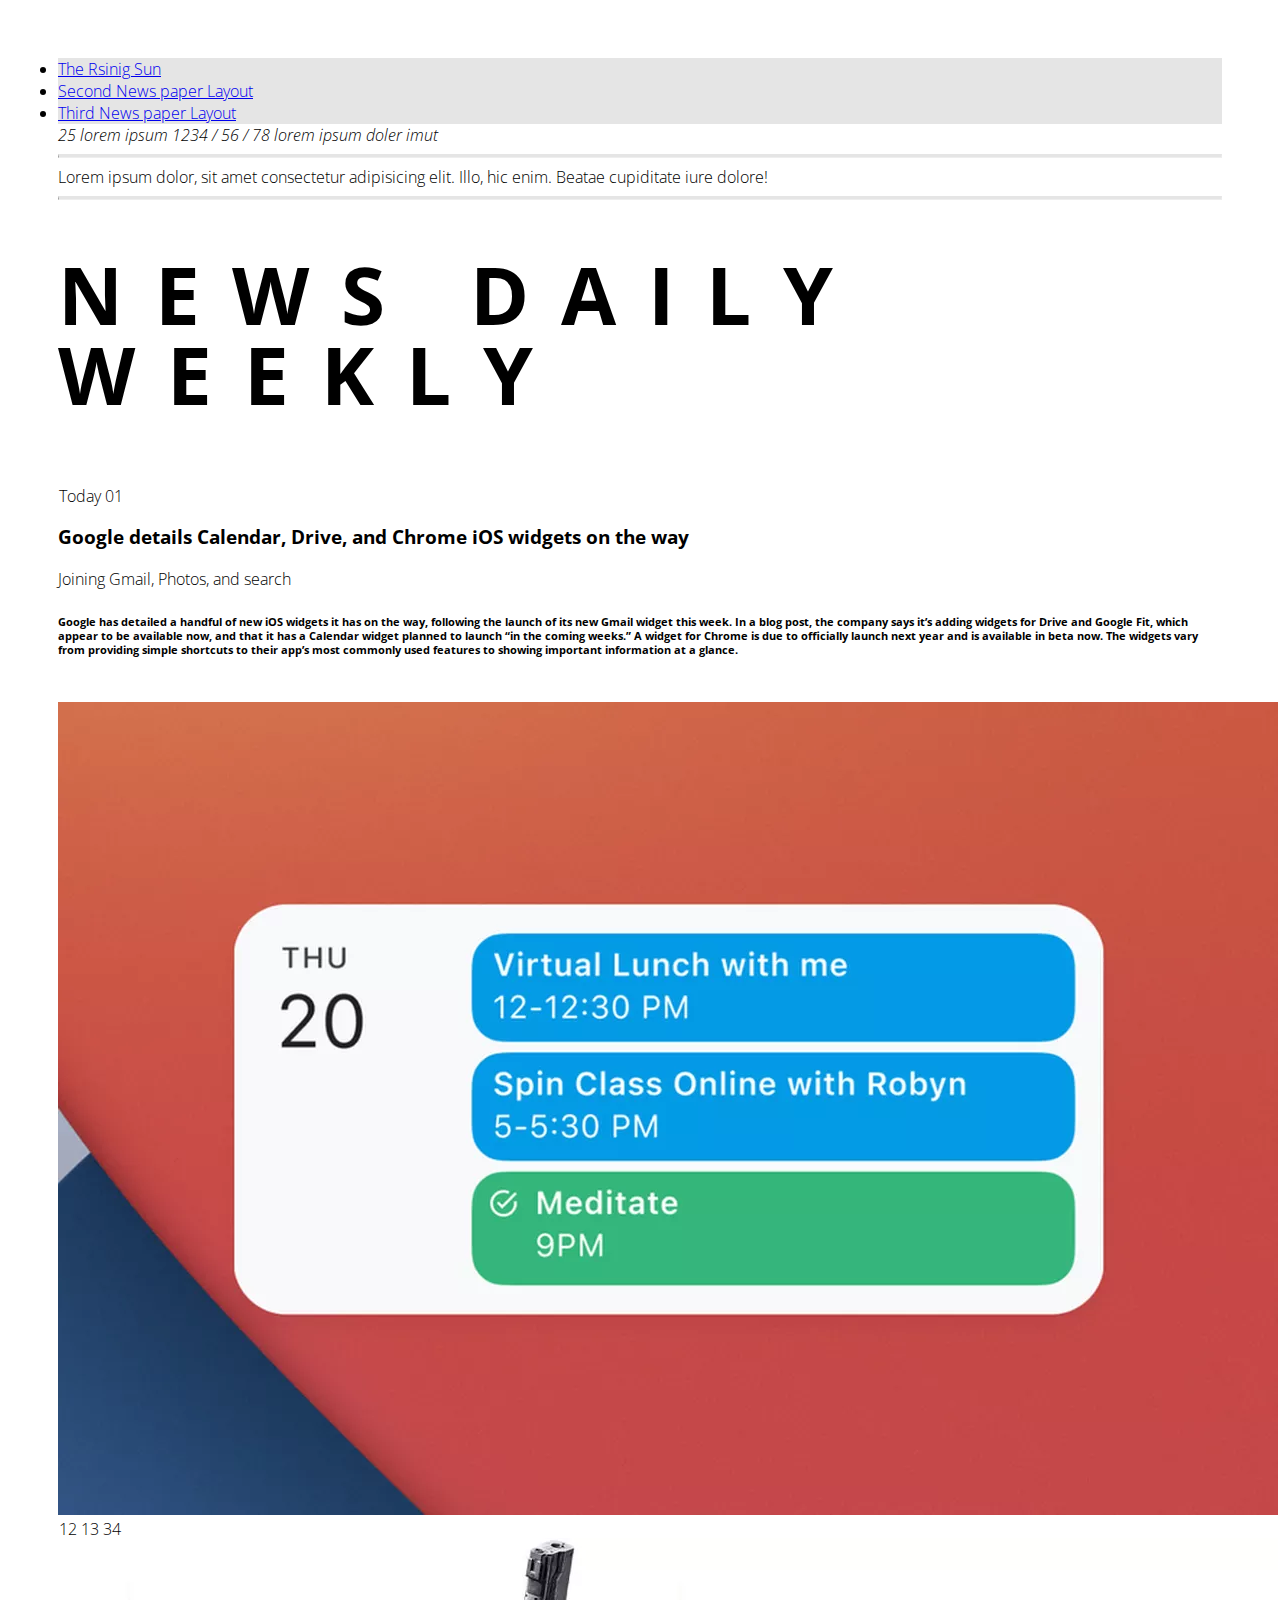
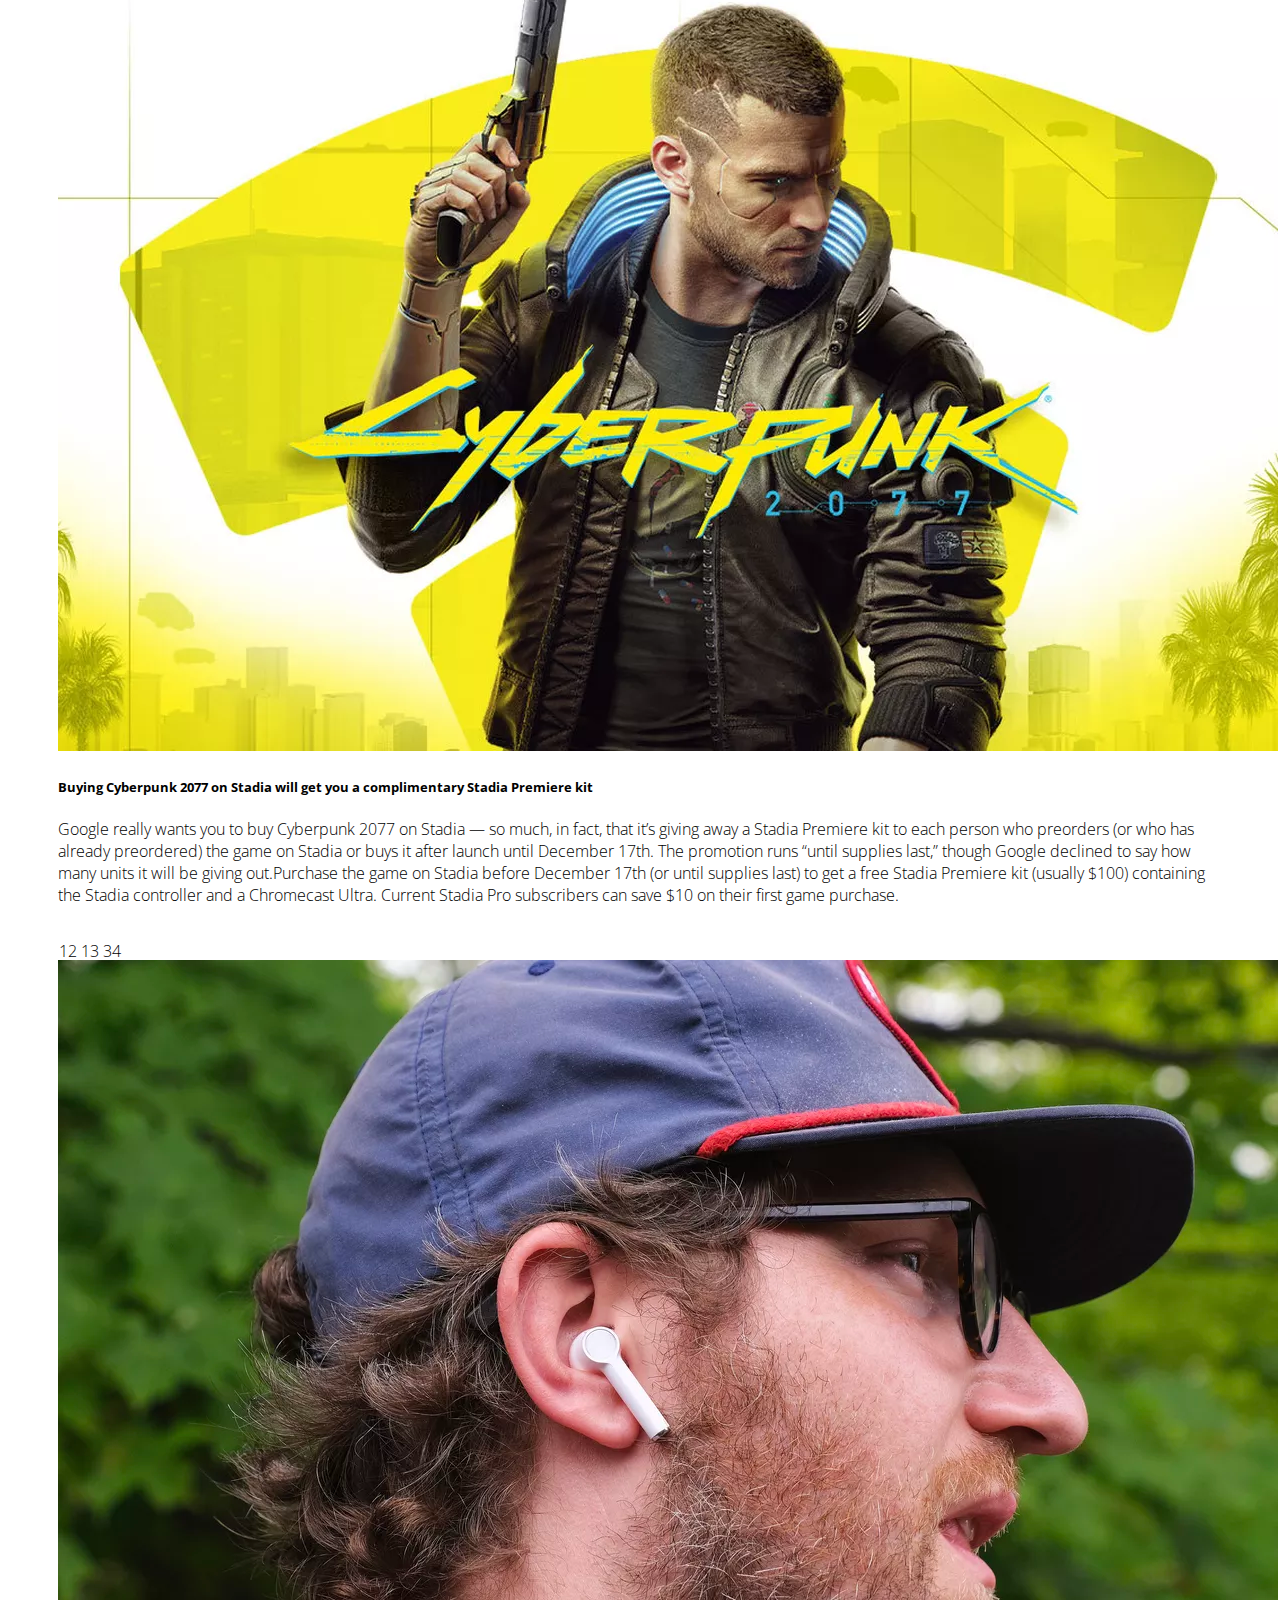
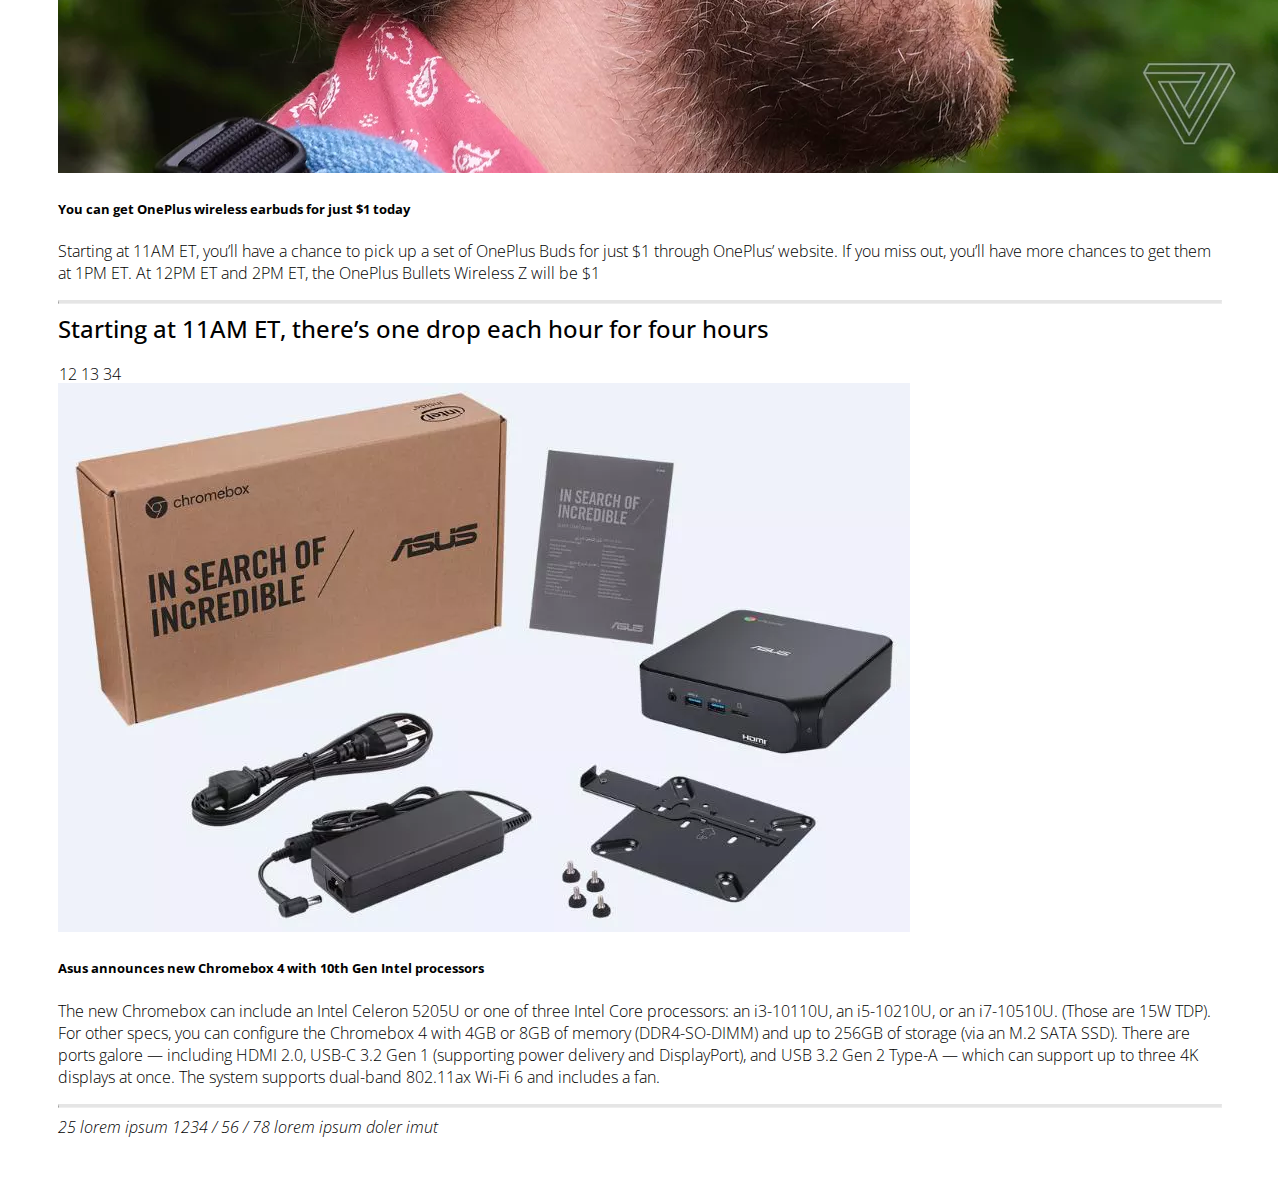
<file: page2.html>
<!DOCTYPE html>
<html lang="en">
<head>
    <meta charset="UTF-8">
    <meta name="viewport" content="width=device-width, initial-scale=1.0">
    <title>Daily weekly News</title>
    <link rel="stylesheet" href="https://cdn.jsdelivr.net/npm/bootstrap@4.5.3/dist/css/bootstrap.min.css" integrity="sha384-TX8t27EcRE3e/ihU7zmQxVncDAy5uIKz4rEkgIXeMed4M0jlfIDPvg6uqKI2xXr2" crossorigin="anonymous">
    <link rel="stylesheet" href="page.css">
</head>
<body>
    <div class="nav nav-pills justify-content-around mb-5 py-3" style="background-color: rgba(0,0,0, 0.1);">
        <li class="nav-item">
            <a class="nav-link" href="index.html">The Rsinig Sun</a>
        </li>
        <li class="nav-item">
            <a class="nav-link active" href="#">Second News paper Layout</a>
        </li>
        <li class="nav-item">
            <a class="nav-link" href="page3.html">Third News paper Layout</a>
        </li>
    </div>
    <header>
        <div class="d-flex justify-content-between dates">
            <span class="font-weight-bold"><em>25 lorem ipsum 1234 / 56 / 78</em></span>
            <span class="font-weight-bold"><em>lorem ipsum doler imut</em></span>
        </div>
    </header>
    <hr>
        <div class="container-fluid text-center">
            <span class="font-weight-light">Lorem ipsum dolor, sit amet consectetur adipisicing elit. Illo, hic enim. Beatae cupiditate iure dolore!</span>
        </div>
    <hr>


    <div class="row">
        <div class="col-12 text-center">
            <h1 class="font-weight-bold display-1">NEWS DAILY WEEKLY</h1>
        </div>
    </div>


    <div class="row">
        <div class="col-lg-4">
            <div class="badge badge-danger text-wrap">
                Today 01
            </div>
            <div class="mt-3">
                <h3 class="font-weight-bolder">Google details Calendar, Drive, and Chrome iOS widgets on the way</h3>
                <p class="text-muted font-weight-bolder">Joining Gmail, Photos, and search</p>
            </div>
            <div class="">
                <h6 class="lead">Google has detailed a handful of new iOS widgets it has on the way, following the launch of its new Gmail widget this week. In a blog post, the company says it’s adding widgets for Drive and Google Fit, which appear to be available now, and that it has a Calendar widget planned to launch “in the coming weeks.” A widget for Chrome is due to officially launch next year and is available in beta now.
                    The widgets vary from providing simple shortcuts to their app’s most commonly used features to showing important information at a glance. </h6>
            </div>
        </div>
        <div class="col-lg-8">
            <div class="mt-3">
                <img src="images/tech_article.png"class="img-fluid first-article-image" alt="tech_article">
            </div>
        </div>
    </div>


    <div class="row mt-5">
        <div class="card border-light col-lg-4 col-md-6">
            <div class="badge badge-danger text-wrap">
                12 13 34
            </div>
            <img src="images/cyberpunk.jpg" class="img-fluid card-img-top" alt="">
            <div class="card-body">
                <h5 class="card-title font-weight-bolder">Buying Cyberpunk 2077 on Stadia will get you a complimentary Stadia Premiere kit</h5>
                <p class="card-text">Google really wants you to buy Cyberpunk 2077 on Stadia — so much, in fact, that it’s giving away a Stadia Premiere kit to each person who preorders (or who has already preordered) the game on Stadia or buys it after launch until December 17th. The promotion runs “until supplies last,” though Google declined to say how many units it will be giving out.Purchase the game on Stadia before December 17th (or until supplies last) to get a free Stadia Premiere kit (usually $100) containing the Stadia controller and a Chromecast Ultra. Current Stadia Pro subscribers can save $10 on their first game purchase.</p>
            </div>
        </div>


        <div class="card border-light col-lg-4 col-md-6">
            <div class="badge badge-danger text-wrap">
                12 13 34
            </div>
            <img src="images/one_plus_buds.jpg" class="img-fluid card-img-top" alt="">
            <div class="card-body">
                <h5 class="card-title font-weight-bolder">You can get OnePlus wireless earbuds for just $1 today</h5>
                <p class="card-text">Starting at 11AM ET, you’ll have a chance to pick up a set of OnePlus Buds for just $1 through OnePlus’ website. If you miss out, you’ll have more chances to get them at 1PM ET. At 12PM ET and 2PM ET, the OnePlus Bullets Wireless Z will be $1</p>
                <hr>
                <div class="text-danger text-center inner-card-red">
                    <span>Starting at 11AM ET, there’s one drop each hour for four hours</span>
                </div>
            </div>
        </div>

        <div class="card border-light col-lg-4 col-md-6 mx-auto">
            <div class="badge badge-danger text-wrap">
                12 13 34
            </div>
            <img src="images/asus.jpg" class="img-fluid card-img-top" alt="">
            <div class="card-body">
                <h5 class="card-title font-weight-bolder">Asus announces new Chromebox 4 with 10th Gen Intel processors</h5>
                <p class="card-text">The new Chromebox can include an Intel Celeron 5205U or one of three Intel Core processors: an i3-10110U, an i5-10210U, or an i7-10510U. (Those are 15W TDP).
                    For other specs, you can configure the Chromebox 4 with 4GB or 8GB of memory (DDR4-SO-DIMM) and up to 256GB of storage (via an M.2 SATA SSD). There are ports galore — including HDMI 2.0, USB-C 3.2 Gen 1 (supporting power delivery and DisplayPort), and USB 3.2 Gen 2 Type-A — which can support up to three 4K displays at once. The system supports dual-band 802.11ax Wi-Fi 6 and includes a fan.</p>
            </div>
        </div>
    </div>
    <hr>
    <footer>
        <div class="d-flex justify-content-between dates">
            <span class="font-weight-bold"><em>25 lorem ipsum 1234 / 56 / 78</em></span>
            <span class="font-weight-bold"><em>lorem ipsum doler imut</em></span>
        </div>
    </footer>



    <script src="https://code.jquery.com/jquery-3.5.1.slim.min.js" integrity="sha384-DfXdz2htPH0lsSSs5nCTpuj/zy4C+OGpamoFVy38MVBnE+IbbVYUew+OrCXaRkfj" crossorigin="anonymous"></script>
    <script src="https://cdn.jsdelivr.net/npm/bootstrap@4.5.3/dist/js/bootstrap.bundle.min.js" integrity="sha384-ho+j7jyWK8fNQe+A12Hb8AhRq26LrZ/JpcUGGOn+Y7RsweNrtN/tE3MoK7ZeZDyx" crossorigin="anonymous"></script>
</body>
</html>
</file>
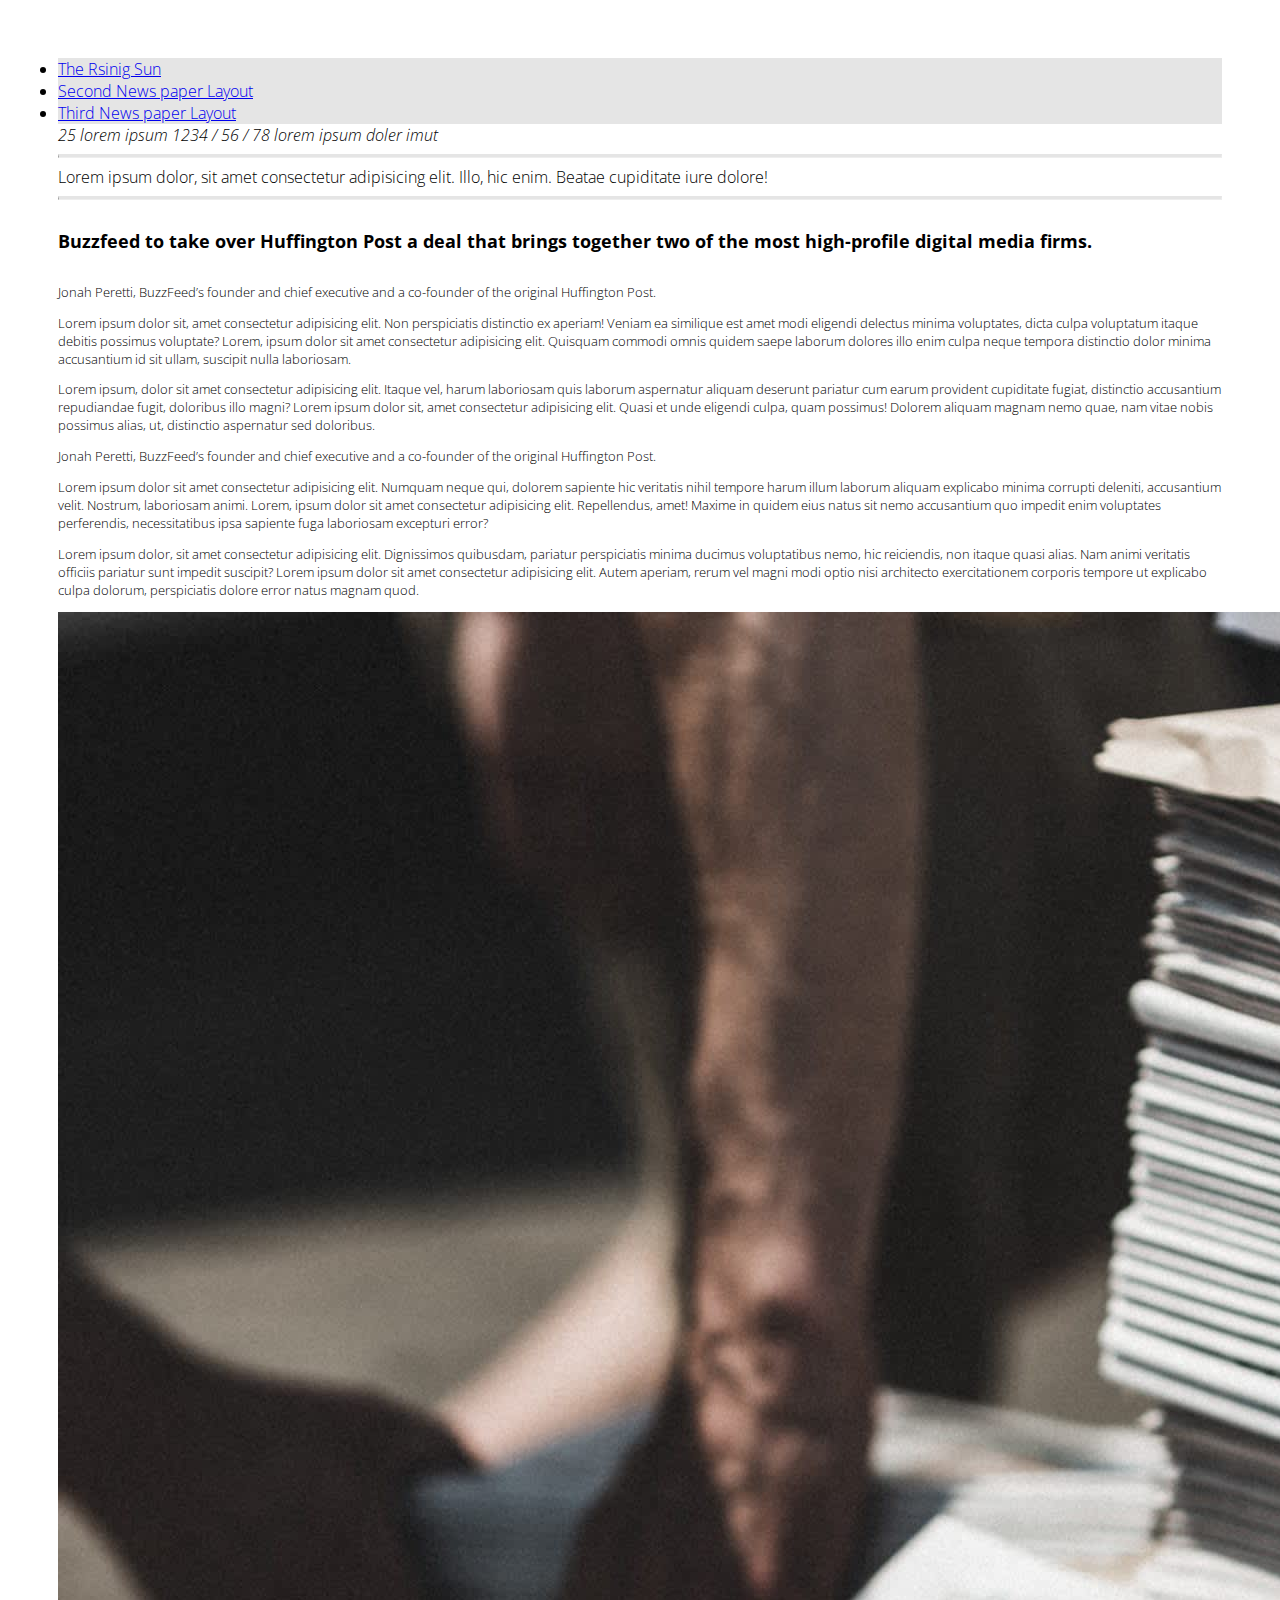
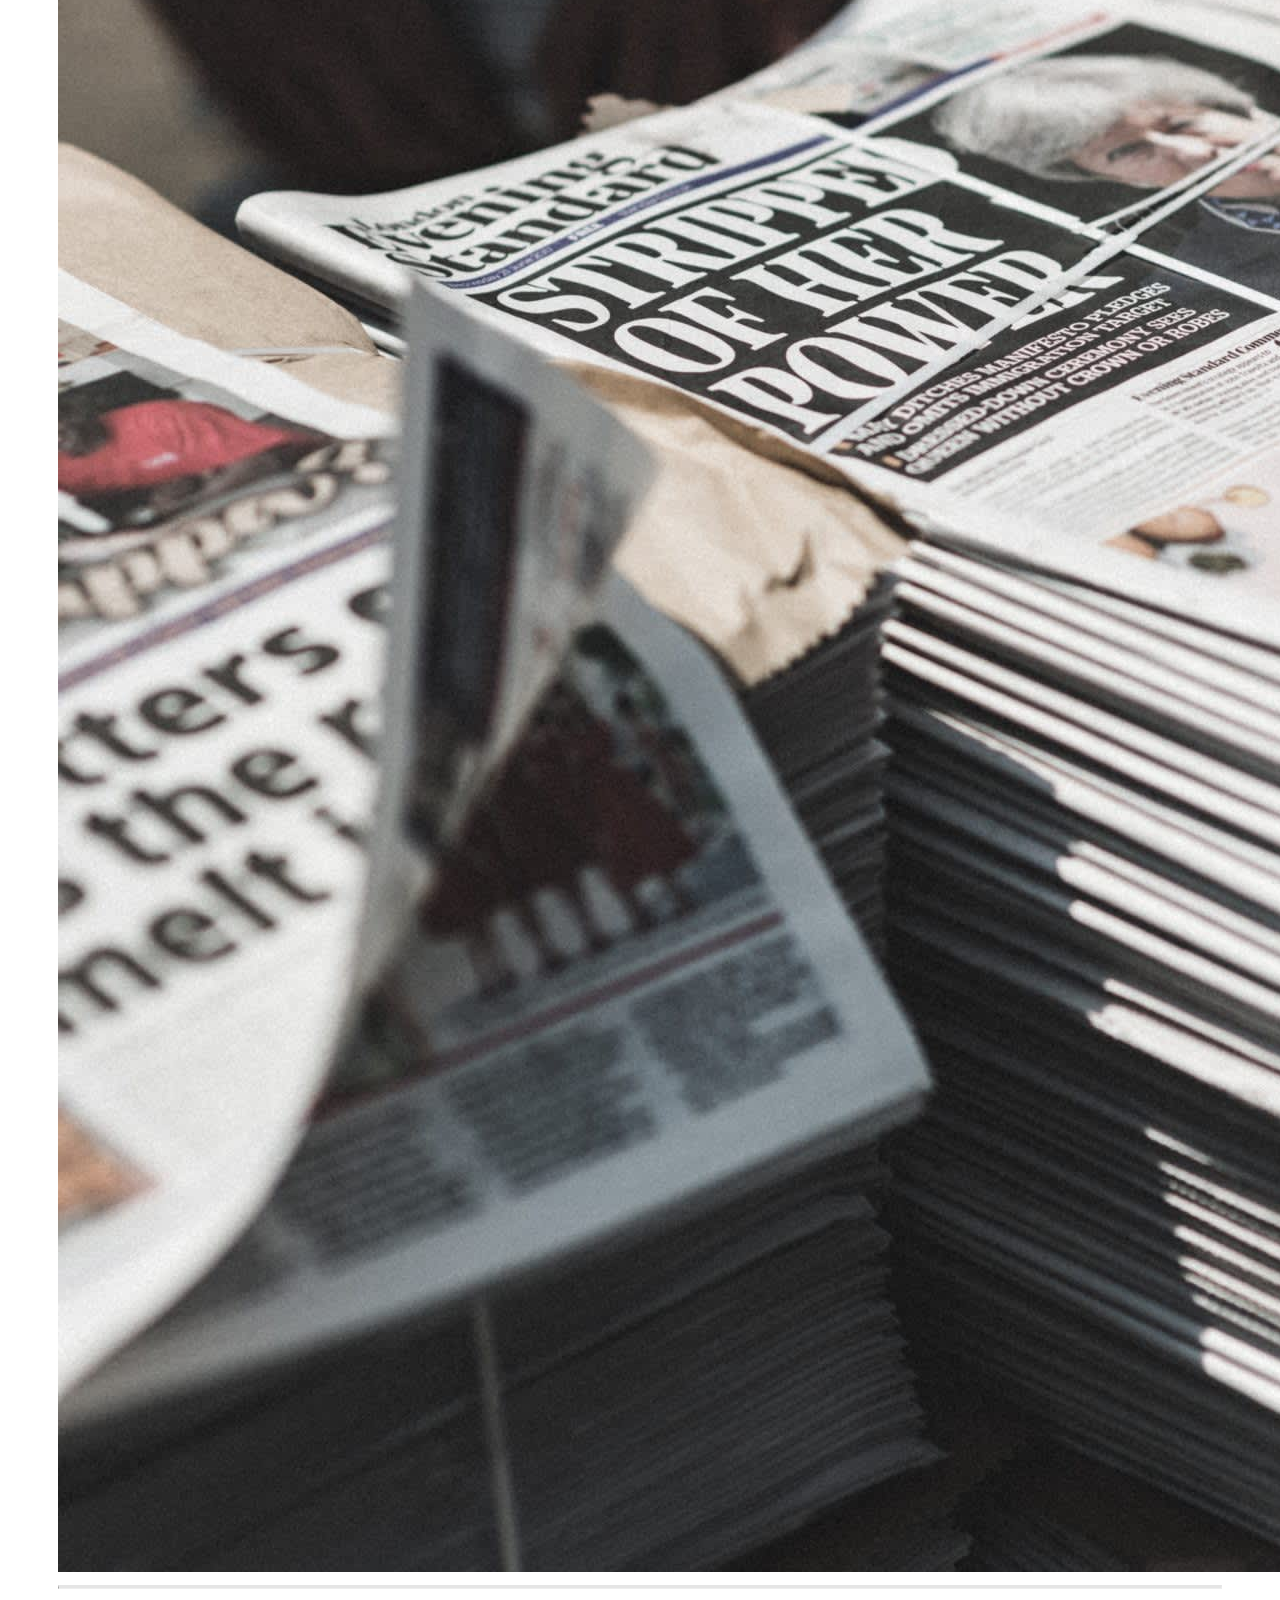
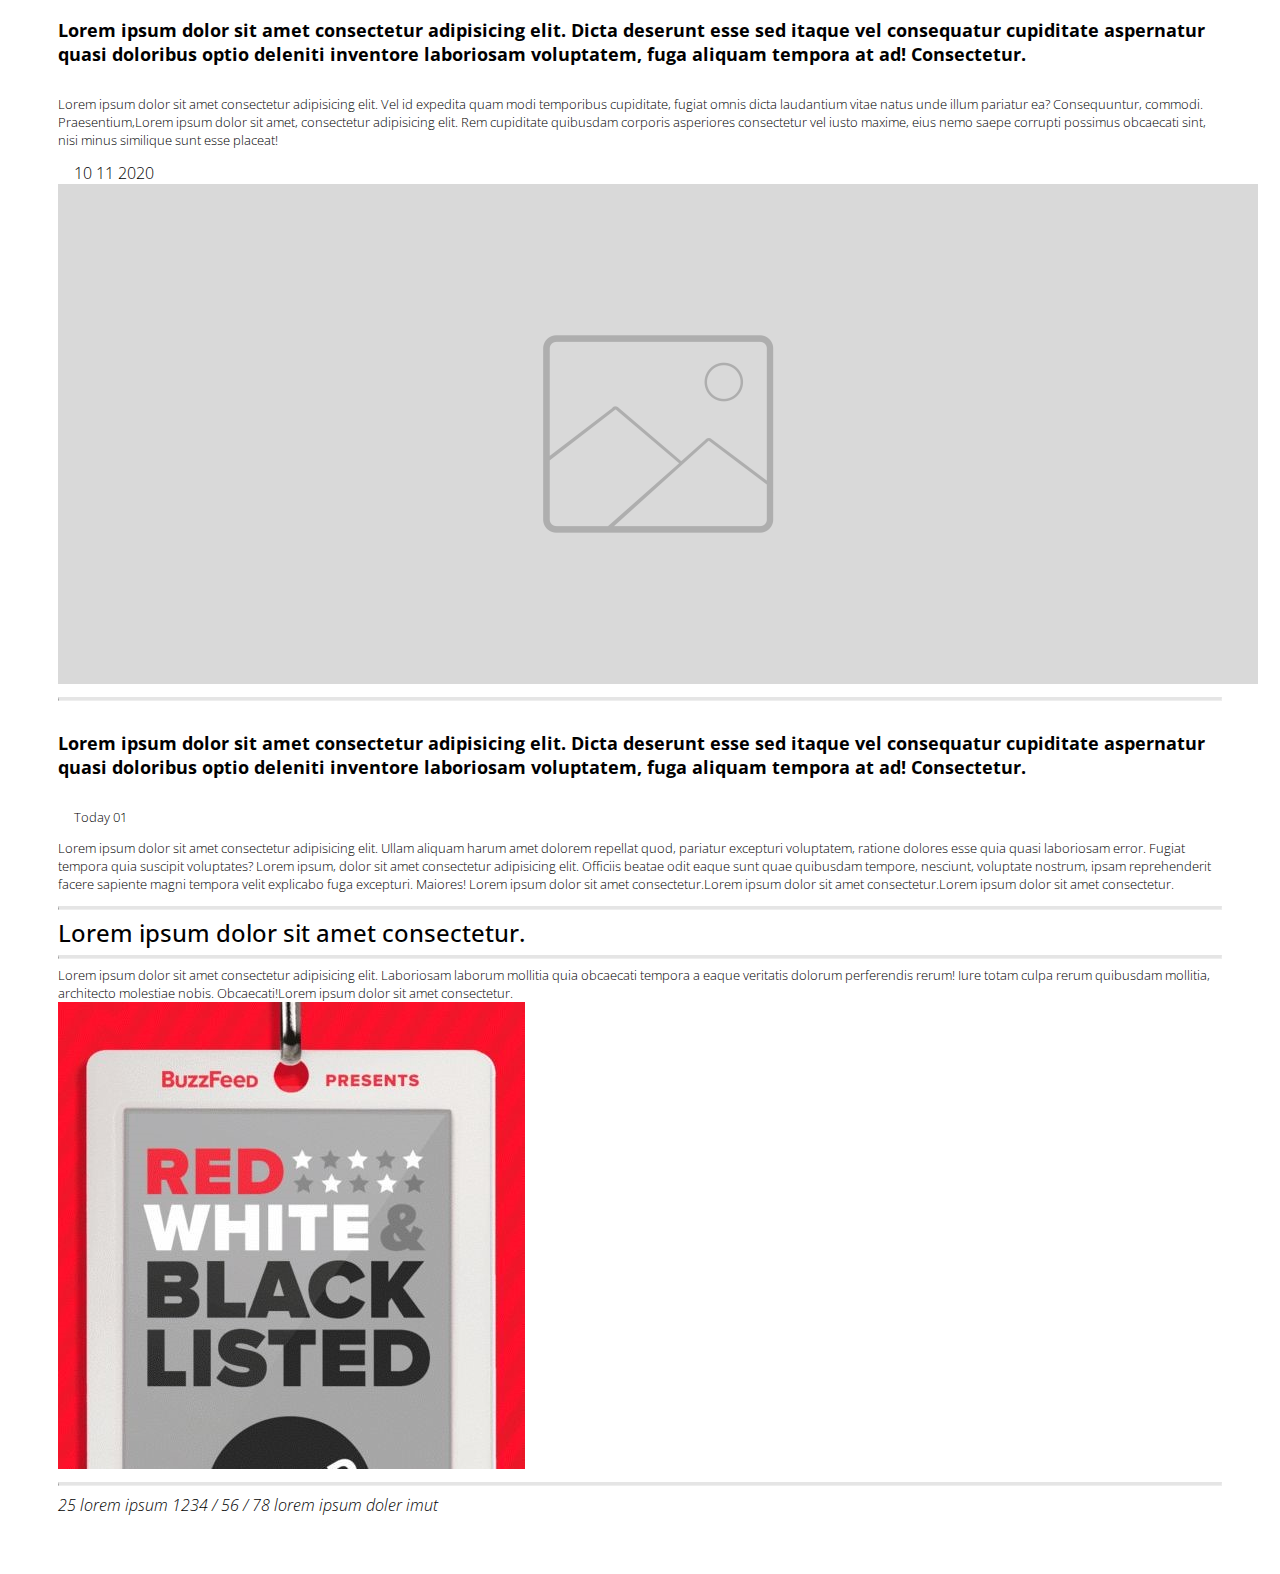
<file: page3.html>
<!DOCTYPE html>
<html lang="en">
<head>
    <meta charset="UTF-8">
    <meta name="viewport" content="width=device-width, initial-scale=1.0">
    <title>News Page 2</title>
    <link rel="stylesheet" href="https://cdn.jsdelivr.net/npm/bootstrap@4.5.3/dist/css/bootstrap.min.css" integrity="sha384-TX8t27EcRE3e/ihU7zmQxVncDAy5uIKz4rEkgIXeMed4M0jlfIDPvg6uqKI2xXr2" crossorigin="anonymous">
    <link rel="stylesheet" href="page.css">
</head>
<body>
    <div class="nav nav-pills justify-content-around mb-5 py-3" style="background-color: rgba(0,0,0, 0.1);">
        <li class="nav-item">
            <a class="nav-link" href="index.html">The Rsinig Sun</a>
        </li>
        <li class="nav-item">
            <a class="nav-link" href="page2.html">Second News paper Layout</a>
        </li>
        <li class="nav-item">
            <a class="nav-link active" href="#">Third News paper Layout</a>
        </li>
    </div>
    <header>
        <div class="d-flex justify-content-between dates">
            <span class="font-weight-bold"><em>25 lorem ipsum 1234 / 56 / 78</em></span>
            <span class="font-weight-bold"><em>lorem ipsum doler imut</em></span>
        </div>
    </header>

    <hr>
        <div class="text-center">
            <span class="font-weight-light">Lorem ipsum dolor, sit amet consectetur adipisicing elit. Illo, hic enim. Beatae cupiditate iure dolore!</span>
        </div>
    <hr>

    <div class="row">
        <div class="col-lg-8">
            <h5 class="font-weight-bold heading-2">Buzzfeed to take over Huffington Post a deal that brings together two of the most high-profile digital media firms.</h5>
            <div class="row">
                <div class="row paragraph">
                    <div class="col-lg-6">
                        <p>
                            Jonah Peretti, BuzzFeed’s founder and chief executive and a co-founder of the original Huffington Post.
                        </p>
                        <p>
                            Lorem ipsum dolor sit, amet consectetur adipisicing elit. Non perspiciatis distinctio ex aperiam! Veniam ea similique est amet modi eligendi delectus minima voluptates, dicta culpa voluptatum itaque debitis possimus voluptate?
                            Lorem, ipsum dolor sit amet consectetur adipisicing elit. Quisquam commodi omnis quidem saepe laborum dolores illo enim culpa neque tempora distinctio dolor minima accusantium id sit ullam, suscipit nulla laboriosam.
                        </p>
                        <p>
                            Lorem ipsum, dolor sit amet consectetur adipisicing elit. Itaque vel, harum laboriosam quis laborum aspernatur aliquam deserunt pariatur cum earum provident cupiditate fugiat, distinctio accusantium repudiandae fugit, doloribus illo magni?
                            Lorem ipsum dolor sit, amet consectetur adipisicing elit. Quasi et unde eligendi culpa, quam possimus! Dolorem aliquam magnam nemo quae, nam vitae nobis possimus alias, ut, distinctio aspernatur sed doloribus.
                        </p>
                    </div>
                    <div class="col-lg-6">
                        <p>
                            Jonah Peretti, BuzzFeed’s founder and chief executive and a co-founder of the original Huffington Post.
                        </p>
                        <p>
                            Lorem ipsum dolor sit amet consectetur adipisicing elit. Numquam neque qui, dolorem sapiente hic veritatis nihil tempore harum illum laborum aliquam explicabo minima corrupti deleniti, accusantium velit. Nostrum, laboriosam animi.
                            Lorem, ipsum dolor sit amet consectetur adipisicing elit. Repellendus, amet! Maxime in quidem eius natus sit nemo accusantium quo impedit enim voluptates perferendis, necessitatibus ipsa sapiente fuga laboriosam excepturi error?
                        </p>
                        <p>
                            Lorem ipsum dolor, sit amet consectetur adipisicing elit. Dignissimos quibusdam, pariatur perspiciatis minima ducimus voluptatibus nemo, hic reiciendis, non itaque quasi alias. Nam animi veritatis officiis pariatur sunt impedit suscipit?
                            Lorem ipsum dolor sit amet consectetur adipisicing elit. Autem aperiam, rerum vel magni modi optio nisi architecto exercitationem corporis tempore ut explicabo culpa dolorum, perspiciatis dolore error natus magnam quod.
                        </p>    
                    </div>
                </div>
            </div>
        </div>
        <div class="col-lg-4"><img src="images/buzzfeed.jpg" class="img-fluid" alt=""></div>
    </div>
    
    <hr>
    <div class="row">
        <div class="col-12">
            <h5 class="font-weight-bold heading-2">Lorem ipsum dolor sit amet consectetur adipisicing elit. Dicta deserunt esse sed itaque vel consequatur cupiditate aspernatur quasi doloribus optio deleniti inventore laboriosam voluptatem, fuga aliquam tempora at ad! Consectetur.</h5>
        </div>
        <div class="col-md-4 paragraph">
            <p>Lorem ipsum dolor sit amet consectetur adipisicing elit. Vel id expedita quam modi temporibus cupiditate, fugiat omnis dicta laudantium vitae natus unde illum pariatur ea? Consequuntur, commodi. Praesentium,Lorem ipsum dolor sit amet, consectetur adipisicing elit. Rem cupiditate quibusdam corporis asperiores consectetur vel iusto maxime, eius nemo saepe corrupti possimus obcaecati sint, nisi minus similique sunt esse placeat!</p>
        </div>
        <div class="col-md-8">
            <span class="badge badge-danger">10 11 2020</span>
            <img src="images/wideimg.png" class="img-fluid" alt="">
        </div>
    </div>
    <hr>
    <div class="row">
        <div class="col-12">
            <h5 class="font-weight-bold heading-2">Lorem ipsum dolor sit amet consectetur adipisicing elit. Dicta deserunt esse sed itaque vel consequatur cupiditate aspernatur quasi doloribus optio deleniti inventore laboriosam voluptatem, fuga aliquam tempora at ad! Consectetur.</h5>
        </div>
        <div class="col-md-4 paragraph">
            <span class="badge badge-danger">Today 01</span>
            <p class="mt-3">
                Lorem ipsum dolor sit amet consectetur adipisicing elit. Ullam aliquam harum amet dolorem repellat quod, pariatur excepturi voluptatem, ratione dolores esse quia quasi laboriosam error. Fugiat tempora quia suscipit voluptates?
                Lorem ipsum, dolor sit amet consectetur adipisicing elit. Officiis beatae odit eaque sunt quae quibusdam tempore, nesciunt, voluptate nostrum, ipsam reprehenderit facere sapiente magni tempora velit explicabo fuga excepturi. Maiores!
                Lorem ipsum dolor sit amet consectetur.Lorem ipsum dolor sit amet consectetur.Lorem ipsum dolor sit amet consectetur.
            </p>
        </div>
        <div class="col-md-4 paragraph">
            <hr>
                <span class="text-center text-danger inner-card-red">
                    Lorem ipsum dolor sit amet consectetur.
                </span>
            <hr>
            <span>
                Lorem ipsum dolor sit amet consectetur adipisicing elit. Laboriosam laborum mollitia quia obcaecati tempora a eaque veritatis dolorum perferendis rerum! Iure totam culpa rerum quibusdam mollitia, architecto molestiae nobis. Obcaecati!Lorem ipsum dolor sit amet consectetur.
            </span>
        </div>
        <div class="col-md-4">
            <img src="images/buzzfeed.png" class="img-fluid" alt="">
        </div>
    </div>





    <hr>
    <footer>
        <div class="d-flex justify-content-between dates">
            <span class="font-weight-bold"><em>25 lorem ipsum 1234 / 56 / 78</em></span>
            <span class="font-weight-bold"><em>lorem ipsum doler imut</em></span>
        </div>
    </footer>


    <script src="https://code.jquery.com/jquery-3.5.1.slim.min.js" integrity="sha384-DfXdz2htPH0lsSSs5nCTpuj/zy4C+OGpamoFVy38MVBnE+IbbVYUew+OrCXaRkfj" crossorigin="anonymous"></script>
    <script src="https://cdn.jsdelivr.net/npm/bootstrap@4.5.3/dist/js/bootstrap.bundle.min.js" integrity="sha384-ho+j7jyWK8fNQe+A12Hb8AhRq26LrZ/JpcUGGOn+Y7RsweNrtN/tE3MoK7ZeZDyx" crossorigin="anonymous"></script>
</body>
</html>
</file>
<file: page.css>
@import url('https://fonts.googleapis.com/css2?family=Open+Sans:ital,wght@0,300;0,400;0,600;0,700;1,300;1,400&display=swap');

html{
    margin: 60px auto;
    font-size: 16px;
    font-family: 'Open Sans', sans-serif;
    font-weight: 300;
    max-width: 1440px;
}
.badge{
    padding: 0.5rem 1rem;
    width: max-content;
    transform: translate(-15px,10px);
}
.first-article-image{
    transform: translateY(20px);
}
.inner-card-red{
    font-size: 1.5rem;
    font-weight: 500;
}
.display-1{
    letter-spacing: 2rem;
    line-height: 1;
    font-size: 5rem;
}
hr{
    border-top: 3px solid rgba(0, 0, 0, 0.1);
}
.heading-2{
    font-size: 1.1rem;
}

.paragraph{
    font-size: 0.8rem;
}


@media screen and (max-width: 1441px){
    html{
        margin: 50px;
        
    }
}

@media screen and (max-width: 780px){
    html{
        font-size: 14px;
        margin: 40px;
    }
    .display-1{
        font-size: 4rem;
        letter-spacing: 1rem;
    }
   
}

@media screen and (max-width: 500px){
    html{
        font-size: 13px;
        margin: 20px;
    }
    .display-1{
        font-size: 2rem;
        letter-spacing: 0.3rem;
    }
    .dates{
        font-size: 0.6rem;
    }
   
}

@media screen and (max-width: 350px){
    html{
        font-size: 10px;
        margin: 17px;
    }
    .display-1{
        font-size: 2rem;
    }
    
}
</file>
